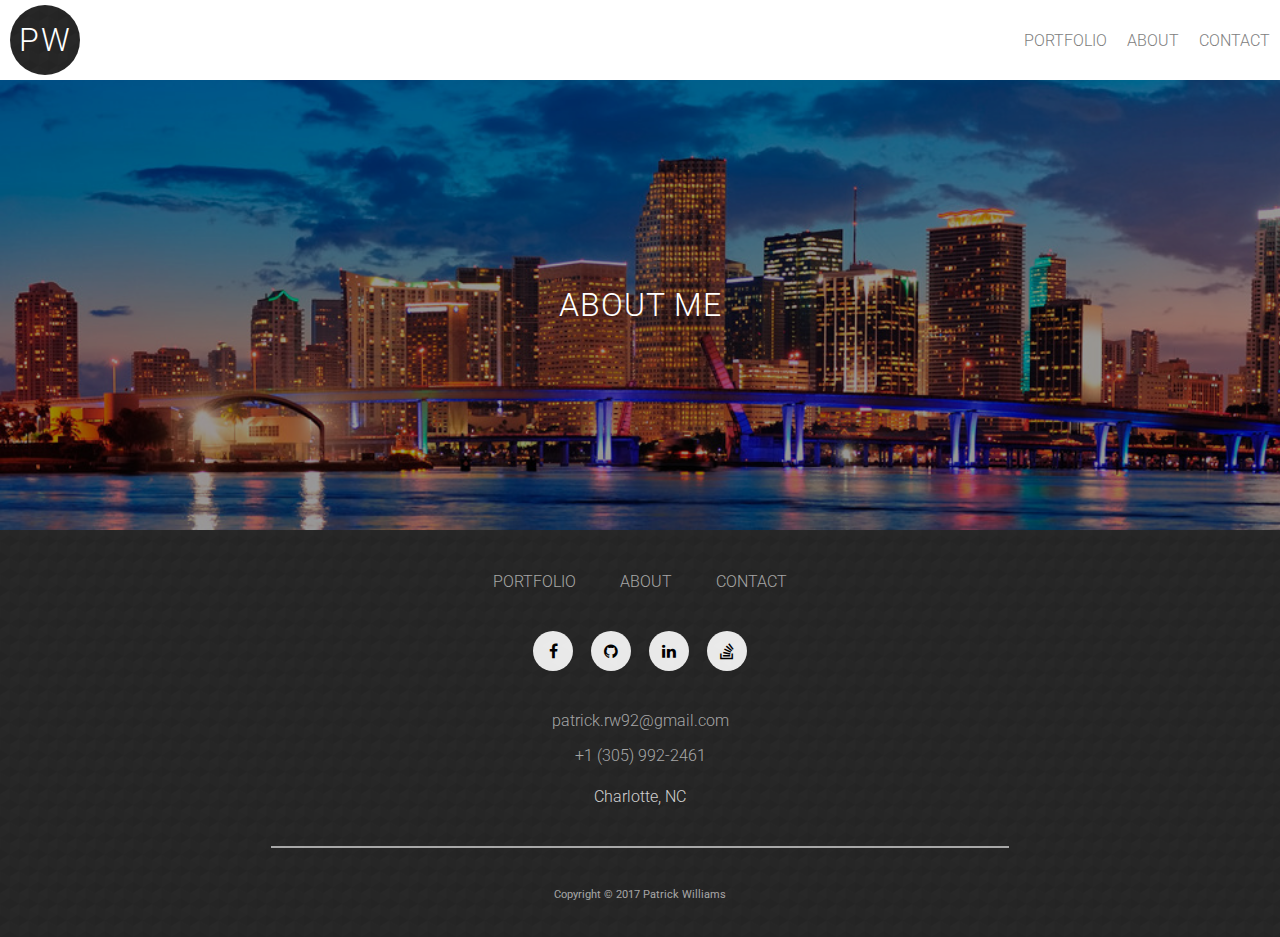
<file: about.html>
<!doctype html>
<html lang="en">
<head>
  <meta charset="UTF-8">
  <meta name="viewport"
        content="width=device-width, user-scalable=no, initial-scale=1.0, maximum-scale=1.0, minimum-scale=1.0">
  <meta http-equiv="X-UA-Compatible" content="ie=edge">
  <title>Pat-About</title>
  <link href="assets/css/hamburgers.css" rel="stylesheet">
  <link href="https://fonts.googleapis.com/css?family=Roboto:300,400,500" rel="stylesheet">
  <link rel="stylesheet" href="https://maxcdn.bootstrapcdn.com/font-awesome/4.7.0/css/font-awesome.min.css">
  <link rel="stylesheet" href="assets/css/styles.css">
  <link rel="stylesheet" href="assets/css/about.css">
</head>
<body>
<div class="grid">
  <header>
    <div class="brand-container">
      <h1 class="brand">PW</h1>
    </div>
    <button id="hamburger" class="hamburger hamburger--slider" type="button">
      <span class="hamburger-box">
        <span class="hamburger-inner"></span>
      </span>
    </button>
    <div class="nav-menu">
      <a href="index.html" class="nav-item">Portfolio</a>
      <a href="about.html" class="nav-item">About</a>
      <a href="contact.html" class="nav-item">Contact</a>
    </div>
    <div class="toggle-menu remove">
      <a href="index.html" class="nav-item">Portfolio</a>
      <a href="about.html" class="nav-item">About</a>
      <a href="contact.html" class="nav-item">Contact</a>
    </div>
  </header>
  <section class="welcome">
    <div class="overlap"></div>
    <h1 id="title">about me</h1>
  </section>
  <section class="main">

  </section>
  <footer>
    <p id="copy-tag">Copyright &copy; 2017 Patrick Williams</p>
    <div style="margin-bottom: 0" class="footer-menu">
      <a href="" class="footer-item">Portfolio</a>
      <a href="" class="footer-item">About</a>
      <a href="" class="footer-item">Contact</a>
    </div>
    <div class="footer-social">
      <a href="https://www.google.com" class="social fa fa-facebook"></a>
      <a href="https://www.google.com" class="social fa fa-github"></a>
      <a href="https://www.google.com" class="social fa fa-linkedin"></a>
      <a href="https://www.google.com" class="social fa fa-stack-overflow"></a>
    </div>
    <p class="foot-contact" style="margin: 0">
      <a href="mailto:patrick.rw92@gmail.com?Subject=Hello%20Patrick!" target="_top">patrick.rw92@gmail.com</a>
    </p>
    <p class="foot-contact"><a href="tel:+1-305-992-2461">+1 (305) 992-2461</a></p>
    <p class="foot-contact" style="margin-top: 6px; margin-bottom: 40px; color: rgba(255, 255, 255, 0.8);">Charlotte,
      NC</p>
    <hr>
  </footer>
  <script>
    document.getElementById("hamburger").addEventListener("click", function() {
      this.classList.toggle("is-active");
    });
    document.querySelector(".hamburger").addEventListener("click", function() {
      document.querySelector(".toggle-menu").classList.toggle("remove");
    });
  </script>
</div>
</body>
</html>
</file>
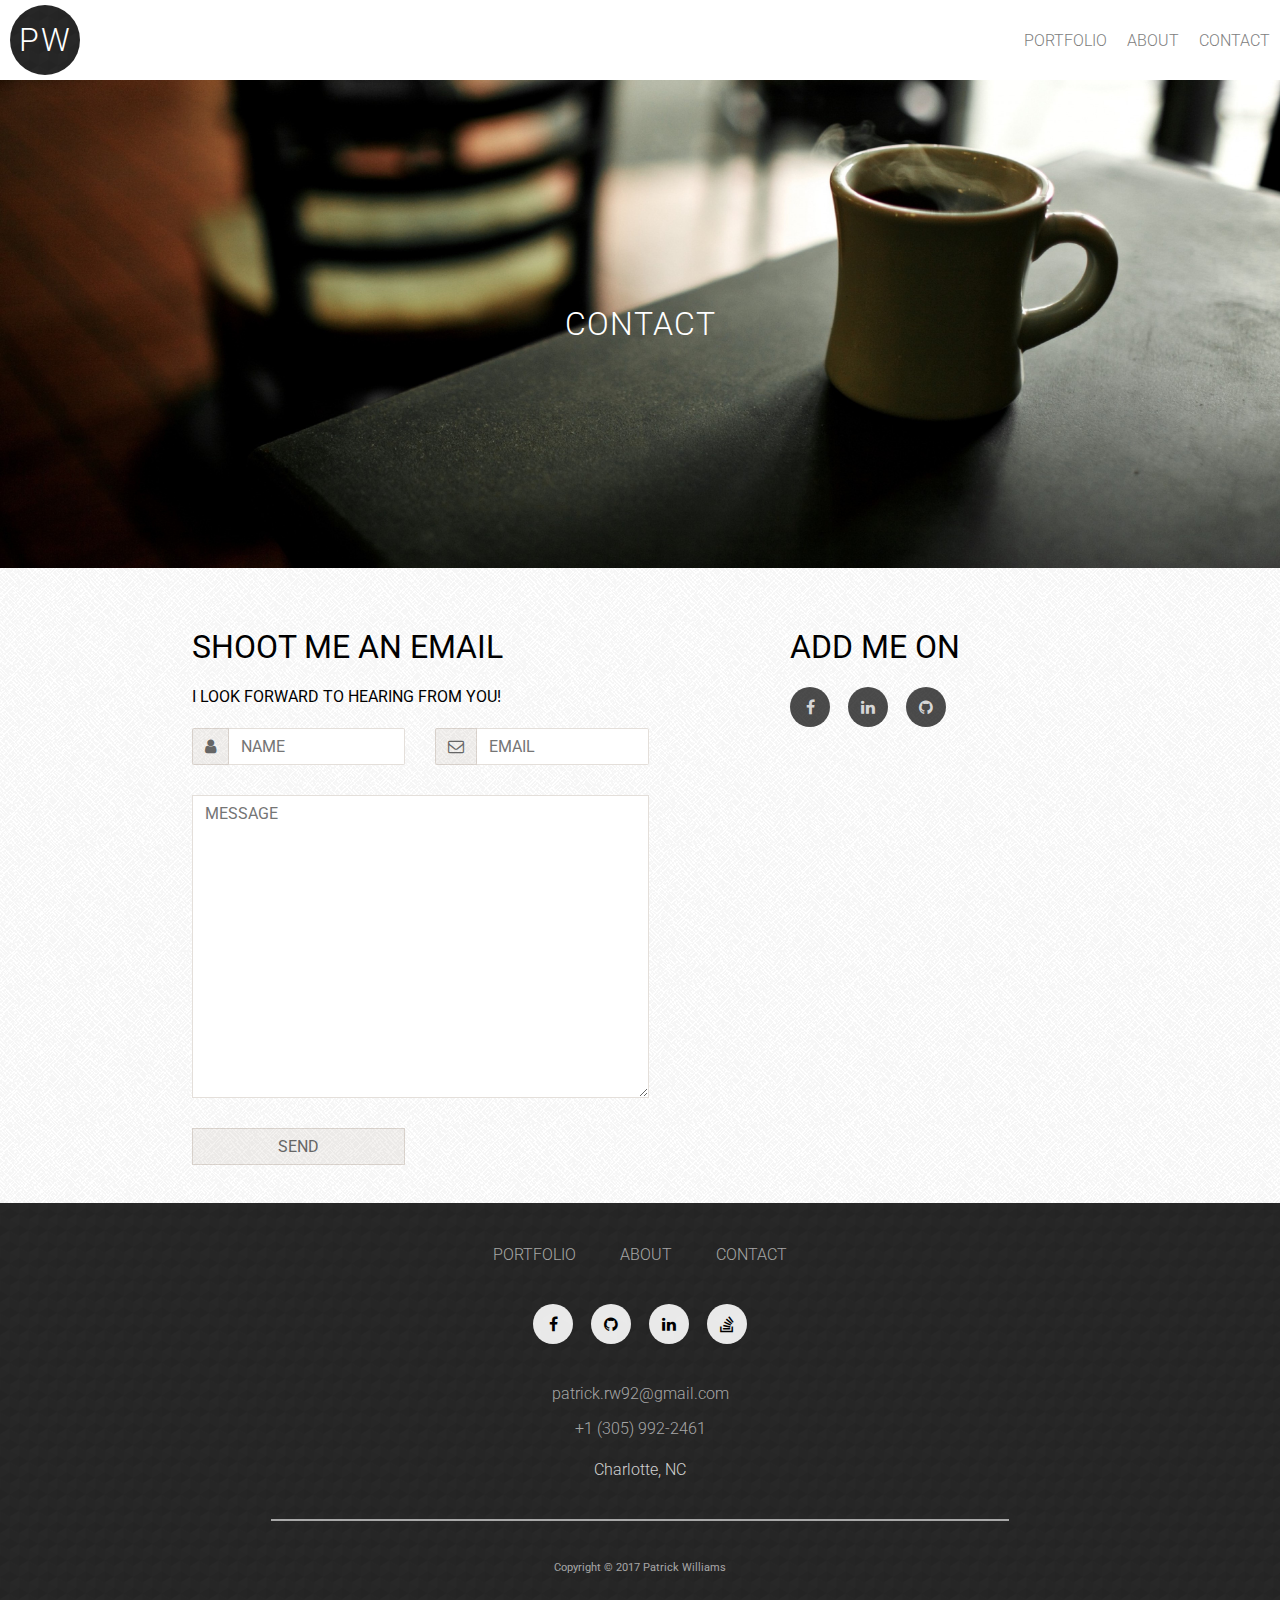
<file: contact.html>
<!doctype html>
<html lang="en">
<head>
  <meta charset="UTF-8">
  <meta name="viewport"
        content="width=device-width, user-scalable=no, initial-scale=1.0, maximum-scale=1.0, minimum-scale=1.0">
  <meta http-equiv="X-UA-Compatible" content="ie=edge">
  <title>Pat-Contact</title>
  <link href="assets/css/hamburgers.css" rel="stylesheet">
  <link href="https://fonts.googleapis.com/css?family=Roboto:300,400,500" rel="stylesheet">
  <link rel="stylesheet" href="https://maxcdn.bootstrapcdn.com/font-awesome/4.7.0/css/font-awesome.min.css">
  <link rel="stylesheet" href="assets/css/styles.css">
  <link rel="stylesheet" href="assets/css/contact.css">
</head>
<body>
<div class="grid">
  <header>
    <div class="brand-container">
      <h1 class="brand">PW</h1>
    </div>
    <button id="hamburger" class="hamburger hamburger--slider" type="button">
      <span class="hamburger-box">
        <span class="hamburger-inner"></span>
      </span>
    </button>
    <div class="nav-menu">
      <a href="index.html" class="nav-item">Portfolio</a>
      <a href="about.html" class="nav-item">About</a>
      <a href="contact.html" class="nav-item">Contact</a>
    </div>
    <div class="toggle-menu remove">
      <a href="index.html" class="nav-item">Portfolio</a>
      <a href="about.html" class="nav-item">About</a>
      <a href="contact.html" class="nav-item">Contact</a>
    </div>
  </header>
  <section class="welcome">
    <h1 id="title">contact</h1>
  </section>
  <section class="main">
    <div class="form">
      <h1>Shoot me an email</h1>
      <h4>I look forward to hearing from you!</h4>
      <form>
        <div class="InputAddOn">
          <span class="InputAddOn-item"><i class="fa fa-user"></i></span>
          <input class="InputAddOn-field" placeholder="NAME">
        </div>
        <div class="InputAddOn">
          <span class="InputAddOn-item"><i class="fa fa-envelope-o"></i></span>
          <input class="InputAddOn-field" placeholder="EMAIL">
        </div>
        <textarea id="message" name="messsage" cols="30" rows="15" placeholder="MESSAGE"></textarea>
        <button type="submit" >SEND</button>
      </form>
    </div>
    <div class="aside">
      <div class="social">
        <h1>Add me on</h1>
        <a href="" class="fa fa-facebook"></a>
        <a href="" class="fa fa-linkedin"></a>
        <a href="" class="fa fa-github"></a>
      </div>
    </div>
  </section>
  <footer>
    <p id="copy-tag">Copyright &copy; 2017 Patrick Williams</p>
    <div style="margin-bottom: 0" class="footer-menu">
      <a href="" class="footer-item">Portfolio</a>
      <a href="" class="footer-item">About</a>
      <a href="" class="footer-item">Contact</a>
    </div>
    <div class="footer-social">
      <a href="https://www.google.com" class="social fa fa-facebook"></a>
      <a href="https://www.google.com" class="social fa fa-github"></a>
      <a href="https://www.google.com" class="social fa fa-linkedin"></a>
      <a href="https://www.google.com" class="social fa fa-stack-overflow"></a>
    </div>
    <p class="foot-contact" style="margin: 0">
      <a href="mailto:patrick.rw92@gmail.com?Subject=Hello%20Patrick!" target="_top">patrick.rw92@gmail.com</a>
    </p>
    <p class="foot-contact"><a href="tel:+1-305-992-2461">+1 (305) 992-2461</a></p>
    <p class="foot-contact" style="margin-top: 6px; margin-bottom: 40px; color: rgba(255, 255, 255, 0.8);">Charlotte,
      NC</p>
    <hr>
  </footer>
  <script>
    document.getElementById("hamburger").addEventListener("click", function() {
      this.classList.toggle("is-active");
    });
    document.querySelector(".hamburger").addEventListener("click", function() {
      document.querySelector(".toggle-menu").classList.toggle("remove");
    });
  </script>
</div>
</body>
</html>
</file>
<file: assets/css/styles.css>
html {
  height: 100%;
}

body{
  font-family: "Roboto", sans-serif;
  min-height: 100%;
  margin: 0;
}

*{
  box-sizing: border-box;
}


.grid{
  display: grid;
  grid-template-columns: 1fr;
  grid-template-rows: minmax(80px, auto) auto auto auto;
  grid-auto-rows: auto;
}

/*---------------------------------HEADER---------------------------------------------*/

header{
  display: grid;
  grid-template-columns: auto 1fr auto;
  grid-auto-rows: minmax(80px, auto);
  align-items: center;
  padding: 0;
  background-color: white;
  -webkit-box-shadow: 0 0 0.5px 0.5px rgba(255,255,255,1) ;
  box-shadow: 0 0 0.5px 0.5px rgba(255,255,255,1) ;
}

.brand-container{
  height: 70px;
  width: 70px;
  margin: 0 10px;
  grid-column: 1;
  grid-row: 1 / span 1;
  border-radius: 50%;
  background-image: url("../images/hexabump.png");
  background-repeat: repeat;
}

header .brand{
  text-align: center;
  line-height: 70px;
  font-weight: 300;
  margin: 0;
  color: white;
  letter-spacing: 2px;
  border-radius: 50%;
}

.nav-item{
  color: gray;
  font-weight: 300;
  text-transform: uppercase;
  padding: 10px;
  text-decoration: none;
}

header .nav-item:hover{
  color: black;
}

.hamburger{
  display: none;
}

.is-active .hamburger-inner,
.is-active .hamburger-inner::before,
.is-active .hamburger-inner::after{
  background-color: black;
}

.hamburger:hover .hamburger-inner,
.hamburger:hover .hamburger-inner::before,
.hamburger:hover .hamburger-inner::after {
  background-color: black;
}

.hamburger:focus{
  outline-color: transparent;
}

.hamburger-inner, .hamburger-inner::before, .hamburger-inner::after{
  height: 1px;
}

.nav-menu{
  grid-column: 3;
  grid-row: 1 / span 1;
  display: grid;
  grid-template-columns: repeat(3, auto);
}

.toggle-menu {
  grid-column: 1/-1;
  z-index: 0;
  display: flex;
  justify-content: space-around;
  flex-direction: column;
  border-bottom: 0.5px solid gray;
}

.remove{
 display: none;
}

.toggle-menu a{
  display: inline-block;
  width: 100%;
  text-align: center;
  border-top: 0.5px solid gray;
  padding-top: 20px;
  padding-bottom: 20px;

}
/*------------------------------------FOOTER-----------------------------------------*/

footer{
  background-image: url("../images/hexabump.png");
  background-repeat: repeat;
  display: grid;
  grid-template-columns: 1fr;
  grid-auto-rows: auto;
  padding: 2% 2%;
  text-align: center;
}

.footer-item{
  text-decoration: none;
  color: rgba(255, 255, 255, 0.6);
  font-weight: 300;
  text-transform: uppercase;
  margin: 0 20px;
}

.footer-item:hover, .foot-contact a:hover{
  color: rgba(255, 255, 255, 0.7);
}

footer a{
  text-decoration: none;
  align-content: center;
}

.footer-social{
  margin: 40px 0;
}

.footer-social a{
  /*color: #009DDC;*/
  color: black;
  height: 40px;
  width: 40px;
  margin: 0 7px;
  line-height: 40px;
  border-radius: 50%;
  background-color: rgba(255, 255, 255, 0.9);
}

.footer-social a:hover{
  background-color: rgba(255, 255, 255, 0.8);
}

.foot-contact, .foot-contact a{
  color: rgba(255, 255, 255, 0.6);
  text-decoration: none;
  font-weight: 300;
}

footer div{
  margin: 1em 0;
}

#copy-tag{
  grid-row: 7;
  color: rgba(255, 255, 255, 0.6);
  margin-top: 40px;
  font-size: 0.7em;
}

footer hr{
  margin: 0 auto;
  width: 60%;
  text-align: center;
  border: 0.1px solid rgba(255, 255, 255, 0.6);
}

/*------------------------------------------WELCOME----------------------------------*/


.welcome{
  display: grid;
  grid-template-columns: 1fr;
  grid-template-rows: auto;
  align-items: center;
  grid-column: 1;
  padding: 25vh 0;
  background-repeat: no-repeat;
  background-size: cover;
}

#title{
  margin: 0;
  z-index: 3;
  text-align: center;
  text-transform: uppercase;
  color: white;
  font-weight: 300;
  font-size: 2.0em;
  letter-spacing: 1px;
}

.main {
  background-image: url("../images/greyzz.png");
  background-repeat: repeat;
}
</file>
<file: assets/css/about.css>
.welcome {
  background-image: url("../images/about.jpg");
  padding:0;
}

.overlap {
  padding: 25vh 0;
  z-index: 0;
  grid-row: 1 / span 1;
  min-height: 100%;
  background-color: rgba(0, 0, 0, 0.4);
  grid-column: 1;
}

#title{
  grid-column: 1;
  z-index: 1;
  grid-row: 1;
}

@media screen and (min-width: 1050px) {

}

@media screen and (min-width: 780px) {

}

@media screen and (max-width: 780px) {
  .nav-menu, .nav-menu a{
    display: none;
  }
  .hamburger{
    display: block;
    grid-column: 3;
  }
  .main {
    /*padding: 10% 5%;*/
  }
}

@media screen and (max-width: 600px) {
  .welcome .overlap{
    padding: 20vh 0;
  }
}
</file>
<file: assets/css/contact.css>
.welcome {
  background-image: url("../images/contact.jpg");
}

.main {
  display: grid;
  grid-template-columns: 3fr 2fr;
  grid-auto-rows: auto;
  padding: 3% 15%;
  grid-gap: 15%;
  text-transform: uppercase;
}

.form h1, .form h4, .social h1{
  font-weight: 400;
  text-transform: uppercase;
}

form{
  display: grid;
  grid-row: 2;
  grid-template-columns: 1fr 1fr;
  grid-auto-rows: auto;
  grid-gap: 30px;
}

/*-------------------input add ons----------------------*/
.InputAddOn {
  display: flex;
}

.InputAddOn-field {
  flex: 1;
}
.InputAddOn-field:not(:first-child) {
  border-left: 0;
}
.InputAddOn-field:not(:last-child) {
  border-right: 0;
}

.InputAddOn-item, button {
  background-color: rgba(147, 128, 108, 0.1);
  color: #666666;
}

.InputAddOn-field,
.InputAddOn-item, textarea, button {
  border: 1px solid rgba(147, 128, 108, 0.25);
  padding: 0.5em 0.75em;
  font-family: "Roboto", sans-serif;
  font-size: medium;
}
.InputAddOn-field:first-child,
.InputAddOn-item:first-child {
  border-radius: 2px 0 0 2px;
}
.InputAddOn-field:last-child,
.InputAddOn-item:last-child {
  border-radius: 0 2px 2px 0;
}
/*------------------input add ons -----------------------*/

.social a{
  text-align: center;
  text-decoration: none;
  color:  rgba(255, 255, 255, 0.8);
  height: 40px;
  width: 40px;
  margin: 0 7px;
  line-height: 40px;
  border-radius: 50%;
  background-color: rgba(0, 0, 0, 0.7);
}

.social h1{
  margin-left: 7px;
  margin-right: 7px;
}

.social a:hover{
  background-color: rgba(0, 0, 0, 0.8);
}

input, textarea{
  width: 100%;
  color: rgba(0, 0, 0, 0.7);
}

textarea{
  grid-column: 1 / -1;
  grid-row: 2;
}

.aside{
  display: flex;
  justify-content: flex-start;
  flex-direction: column;
  /*padding: 0 10%;*/
}

@media screen and (max-width: 1050px) {
  .main {
    padding: 10% 7%;
  }
}

@media screen and (max-width: 780px) {
  .main {
    grid-template-columns: 1fr;
  }

  form{
    grid-template-columns: 1fr;
  }
  textarea{
    grid-row: 3;
  }
  .nav-menu, .nav-menu a{
    display: none;
  }
  .hamburger{
    display: block;
    grid-column: 3;
  }
  .aside {
    display: none;
  }
}

@media screen and (max-width: 600px) {
  .welcome{
    padding: 20vh 0;
  }
}
</file>
<file: assets/css/hamburgers.css>
/*!
 * Hamburgers
 * @description Tasty CSS-animated hamburgers
 * @author Jonathan Suh @jonsuh
 * @site https://jonsuh.com/hamburgers
 * @link https://github.com/jonsuh/hamburgers
 */
.hamburger {
  padding: 15px 15px;
  display: inline-block;
  cursor: pointer;
  transition-property: opacity, filter;
  transition-duration: 0.15s;
  transition-timing-function: linear;
  font: inherit;
  color: inherit;
  text-transform: none;
  background-color: transparent;
  border: 0;
  margin: 0;
  overflow: visible; }
  .hamburger:hover {
    opacity: 0.7; }

.hamburger-box {
  width: 40px;
  height: 24px;
  display: inline-block;
  position: relative; }

.hamburger-inner {
  display: block;
  top: 50%;
  margin-top: -2px; }
  .hamburger-inner, .hamburger-inner::before, .hamburger-inner::after {
    width: 40px;
    height: 4px;
    background-color: #000;
    border-radius: 4px;
    position: absolute;
    transition-property: transform;
    transition-duration: 0.15s;
    transition-timing-function: ease; }
  .hamburger-inner::before, .hamburger-inner::after {
    content: "";
    display: block; }
  .hamburger-inner::before {
    top: -10px; }
  .hamburger-inner::after {
    bottom: -10px; }

/*
   * 3DX
   */
.hamburger--3dx .hamburger-box {
  perspective: 80px; }

.hamburger--3dx .hamburger-inner {
  transition: transform 0.15s cubic-bezier(0.645, 0.045, 0.355, 1), background-color 0s 0.1s cubic-bezier(0.645, 0.045, 0.355, 1); }
  .hamburger--3dx .hamburger-inner::before, .hamburger--3dx .hamburger-inner::after {
    transition: transform 0s 0.1s cubic-bezier(0.645, 0.045, 0.355, 1); }

.hamburger--3dx.is-active .hamburger-inner {
  background-color: transparent;
  transform: rotateY(180deg); }
  .hamburger--3dx.is-active .hamburger-inner::before {
    transform: translate3d(0, 10px, 0) rotate(45deg); }
  .hamburger--3dx.is-active .hamburger-inner::after {
    transform: translate3d(0, -10px, 0) rotate(-45deg); }

/*
   * 3DX Reverse
   */
.hamburger--3dx-r .hamburger-box {
  perspective: 80px; }

.hamburger--3dx-r .hamburger-inner {
  transition: transform 0.15s cubic-bezier(0.645, 0.045, 0.355, 1), background-color 0s 0.1s cubic-bezier(0.645, 0.045, 0.355, 1); }
  .hamburger--3dx-r .hamburger-inner::before, .hamburger--3dx-r .hamburger-inner::after {
    transition: transform 0s 0.1s cubic-bezier(0.645, 0.045, 0.355, 1); }

.hamburger--3dx-r.is-active .hamburger-inner {
  background-color: transparent;
  transform: rotateY(-180deg); }
  .hamburger--3dx-r.is-active .hamburger-inner::before {
    transform: translate3d(0, 10px, 0) rotate(45deg); }
  .hamburger--3dx-r.is-active .hamburger-inner::after {
    transform: translate3d(0, -10px, 0) rotate(-45deg); }

/*
   * 3DY
   */
.hamburger--3dy .hamburger-box {
  perspective: 80px; }

.hamburger--3dy .hamburger-inner {
  transition: transform 0.15s cubic-bezier(0.645, 0.045, 0.355, 1), background-color 0s 0.1s cubic-bezier(0.645, 0.045, 0.355, 1); }
  .hamburger--3dy .hamburger-inner::before, .hamburger--3dy .hamburger-inner::after {
    transition: transform 0s 0.1s cubic-bezier(0.645, 0.045, 0.355, 1); }

.hamburger--3dy.is-active .hamburger-inner {
  background-color: transparent;
  transform: rotateX(-180deg); }
  .hamburger--3dy.is-active .hamburger-inner::before {
    transform: translate3d(0, 10px, 0) rotate(45deg); }
  .hamburger--3dy.is-active .hamburger-inner::after {
    transform: translate3d(0, -10px, 0) rotate(-45deg); }

/*
   * 3DY Reverse
   */
.hamburger--3dy-r .hamburger-box {
  perspective: 80px; }

.hamburger--3dy-r .hamburger-inner {
  transition: transform 0.15s cubic-bezier(0.645, 0.045, 0.355, 1), background-color 0s 0.1s cubic-bezier(0.645, 0.045, 0.355, 1); }
  .hamburger--3dy-r .hamburger-inner::before, .hamburger--3dy-r .hamburger-inner::after {
    transition: transform 0s 0.1s cubic-bezier(0.645, 0.045, 0.355, 1); }

.hamburger--3dy-r.is-active .hamburger-inner {
  background-color: transparent;
  transform: rotateX(180deg); }
  .hamburger--3dy-r.is-active .hamburger-inner::before {
    transform: translate3d(0, 10px, 0) rotate(45deg); }
  .hamburger--3dy-r.is-active .hamburger-inner::after {
    transform: translate3d(0, -10px, 0) rotate(-45deg); }

/*
   * 3DXY
   */
.hamburger--3dxy .hamburger-box {
  perspective: 80px; }

.hamburger--3dxy .hamburger-inner {
  transition: transform 0.15s cubic-bezier(0.645, 0.045, 0.355, 1), background-color 0s 0.1s cubic-bezier(0.645, 0.045, 0.355, 1); }
  .hamburger--3dxy .hamburger-inner::before, .hamburger--3dxy .hamburger-inner::after {
    transition: transform 0s 0.1s cubic-bezier(0.645, 0.045, 0.355, 1); }

.hamburger--3dxy.is-active .hamburger-inner {
  background-color: transparent;
  transform: rotateX(180deg) rotateY(180deg); }
  .hamburger--3dxy.is-active .hamburger-inner::before {
    transform: translate3d(0, 10px, 0) rotate(45deg); }
  .hamburger--3dxy.is-active .hamburger-inner::after {
    transform: translate3d(0, -10px, 0) rotate(-45deg); }

/*
   * 3DXY Reverse
   */
.hamburger--3dxy-r .hamburger-box {
  perspective: 80px; }

.hamburger--3dxy-r .hamburger-inner {
  transition: transform 0.15s cubic-bezier(0.645, 0.045, 0.355, 1), background-color 0s 0.1s cubic-bezier(0.645, 0.045, 0.355, 1); }
  .hamburger--3dxy-r .hamburger-inner::before, .hamburger--3dxy-r .hamburger-inner::after {
    transition: transform 0s 0.1s cubic-bezier(0.645, 0.045, 0.355, 1); }

.hamburger--3dxy-r.is-active .hamburger-inner {
  background-color: transparent;
  transform: rotateX(180deg) rotateY(180deg) rotateZ(-180deg); }
  .hamburger--3dxy-r.is-active .hamburger-inner::before {
    transform: translate3d(0, 10px, 0) rotate(45deg); }
  .hamburger--3dxy-r.is-active .hamburger-inner::after {
    transform: translate3d(0, -10px, 0) rotate(-45deg); }

/*
   * Arrow
   */
.hamburger--arrow.is-active .hamburger-inner::before {
  transform: translate3d(-8px, 0, 0) rotate(-45deg) scale(0.7, 1); }

.hamburger--arrow.is-active .hamburger-inner::after {
  transform: translate3d(-8px, 0, 0) rotate(45deg) scale(0.7, 1); }

/*
   * Arrow Right
   */
.hamburger--arrow-r.is-active .hamburger-inner::before {
  transform: translate3d(8px, 0, 0) rotate(45deg) scale(0.7, 1); }

.hamburger--arrow-r.is-active .hamburger-inner::after {
  transform: translate3d(8px, 0, 0) rotate(-45deg) scale(0.7, 1); }

/*
   * Arrow Alt
   */
.hamburger--arrowalt .hamburger-inner::before {
  transition: top 0.1s 0.1s ease, transform 0.1s cubic-bezier(0.165, 0.84, 0.44, 1); }

.hamburger--arrowalt .hamburger-inner::after {
  transition: bottom 0.1s 0.1s ease, transform 0.1s cubic-bezier(0.165, 0.84, 0.44, 1); }

.hamburger--arrowalt.is-active .hamburger-inner::before {
  top: 0;
  transform: translate3d(-8px, -10px, 0) rotate(-45deg) scale(0.7, 1);
  transition: top 0.1s ease, transform 0.1s 0.1s cubic-bezier(0.895, 0.03, 0.685, 0.22); }

.hamburger--arrowalt.is-active .hamburger-inner::after {
  bottom: 0;
  transform: translate3d(-8px, 10px, 0) rotate(45deg) scale(0.7, 1);
  transition: bottom 0.1s ease, transform 0.1s 0.1s cubic-bezier(0.895, 0.03, 0.685, 0.22); }

/*
   * Arrow Alt Right
   */
.hamburger--arrowalt-r .hamburger-inner::before {
  transition: top 0.1s 0.1s ease, transform 0.1s cubic-bezier(0.165, 0.84, 0.44, 1); }

.hamburger--arrowalt-r .hamburger-inner::after {
  transition: bottom 0.1s 0.1s ease, transform 0.1s cubic-bezier(0.165, 0.84, 0.44, 1); }

.hamburger--arrowalt-r.is-active .hamburger-inner::before {
  top: 0;
  transform: translate3d(8px, -10px, 0) rotate(45deg) scale(0.7, 1);
  transition: top 0.1s ease, transform 0.1s 0.1s cubic-bezier(0.895, 0.03, 0.685, 0.22); }

.hamburger--arrowalt-r.is-active .hamburger-inner::after {
  bottom: 0;
  transform: translate3d(8px, 10px, 0) rotate(-45deg) scale(0.7, 1);
  transition: bottom 0.1s ease, transform 0.1s 0.1s cubic-bezier(0.895, 0.03, 0.685, 0.22); }

/*
 * Arrow Turn
 */
.hamburger--arrowturn.is-active .hamburger-inner {
  transform: rotate(-180deg); }
  .hamburger--arrowturn.is-active .hamburger-inner::before {
    transform: translate3d(8px, 0, 0) rotate(45deg) scale(0.7, 1); }
  .hamburger--arrowturn.is-active .hamburger-inner::after {
    transform: translate3d(8px, 0, 0) rotate(-45deg) scale(0.7, 1); }

/*
 * Arrow Turn Right
 */
.hamburger--arrowturn-r.is-active .hamburger-inner {
  transform: rotate(-180deg); }
  .hamburger--arrowturn-r.is-active .hamburger-inner::before {
    transform: translate3d(-8px, 0, 0) rotate(-45deg) scale(0.7, 1); }
  .hamburger--arrowturn-r.is-active .hamburger-inner::after {
    transform: translate3d(-8px, 0, 0) rotate(45deg) scale(0.7, 1); }

/*
   * Boring
   */
.hamburger--boring .hamburger-inner, .hamburger--boring .hamburger-inner::before, .hamburger--boring .hamburger-inner::after {
  transition-property: none; }

.hamburger--boring.is-active .hamburger-inner {
  transform: rotate(45deg); }
  .hamburger--boring.is-active .hamburger-inner::before {
    top: 0;
    opacity: 0; }
  .hamburger--boring.is-active .hamburger-inner::after {
    bottom: 0;
    transform: rotate(-90deg); }

/*
   * Collapse
   */
.hamburger--collapse .hamburger-inner {
  top: auto;
  bottom: 0;
  transition-duration: 0.13s;
  transition-delay: 0.13s;
  transition-timing-function: cubic-bezier(0.55, 0.055, 0.675, 0.19); }
  .hamburger--collapse .hamburger-inner::after {
    top: -20px;
    transition: top 0.2s 0.2s cubic-bezier(0.33333, 0.66667, 0.66667, 1), opacity 0.1s linear; }
  .hamburger--collapse .hamburger-inner::before {
    transition: top 0.12s 0.2s cubic-bezier(0.33333, 0.66667, 0.66667, 1), transform 0.13s cubic-bezier(0.55, 0.055, 0.675, 0.19); }

.hamburger--collapse.is-active .hamburger-inner {
  transform: translate3d(0, -10px, 0) rotate(-45deg);
  transition-delay: 0.22s;
  transition-timing-function: cubic-bezier(0.215, 0.61, 0.355, 1); }
  .hamburger--collapse.is-active .hamburger-inner::after {
    top: 0;
    opacity: 0;
    transition: top 0.2s cubic-bezier(0.33333, 0, 0.66667, 0.33333), opacity 0.1s 0.22s linear; }
  .hamburger--collapse.is-active .hamburger-inner::before {
    top: 0;
    transform: rotate(-90deg);
    transition: top 0.1s 0.16s cubic-bezier(0.33333, 0, 0.66667, 0.33333), transform 0.13s 0.25s cubic-bezier(0.215, 0.61, 0.355, 1); }

/*
   * Collapse Reverse
   */
.hamburger--collapse-r .hamburger-inner {
  top: auto;
  bottom: 0;
  transition-duration: 0.13s;
  transition-delay: 0.13s;
  transition-timing-function: cubic-bezier(0.55, 0.055, 0.675, 0.19); }
  .hamburger--collapse-r .hamburger-inner::after {
    top: -20px;
    transition: top 0.2s 0.2s cubic-bezier(0.33333, 0.66667, 0.66667, 1), opacity 0.1s linear; }
  .hamburger--collapse-r .hamburger-inner::before {
    transition: top 0.12s 0.2s cubic-bezier(0.33333, 0.66667, 0.66667, 1), transform 0.13s cubic-bezier(0.55, 0.055, 0.675, 0.19); }

.hamburger--collapse-r.is-active .hamburger-inner {
  transform: translate3d(0, -10px, 0) rotate(45deg);
  transition-delay: 0.22s;
  transition-timing-function: cubic-bezier(0.215, 0.61, 0.355, 1); }
  .hamburger--collapse-r.is-active .hamburger-inner::after {
    top: 0;
    opacity: 0;
    transition: top 0.2s cubic-bezier(0.33333, 0, 0.66667, 0.33333), opacity 0.1s 0.22s linear; }
  .hamburger--collapse-r.is-active .hamburger-inner::before {
    top: 0;
    transform: rotate(90deg);
    transition: top 0.1s 0.16s cubic-bezier(0.33333, 0, 0.66667, 0.33333), transform 0.13s 0.25s cubic-bezier(0.215, 0.61, 0.355, 1); }

/*
   * Elastic
   */
.hamburger--elastic .hamburger-inner {
  top: 2px;
  transition-duration: 0.275s;
  transition-timing-function: cubic-bezier(0.68, -0.55, 0.265, 1.55); }
  .hamburger--elastic .hamburger-inner::before {
    top: 10px;
    transition: opacity 0.125s 0.275s ease; }
  .hamburger--elastic .hamburger-inner::after {
    top: 20px;
    transition: transform 0.275s cubic-bezier(0.68, -0.55, 0.265, 1.55); }

.hamburger--elastic.is-active .hamburger-inner {
  transform: translate3d(0, 10px, 0) rotate(135deg);
  transition-delay: 0.075s; }
  .hamburger--elastic.is-active .hamburger-inner::before {
    transition-delay: 0s;
    opacity: 0; }
  .hamburger--elastic.is-active .hamburger-inner::after {
    transform: translate3d(0, -20px, 0) rotate(-270deg);
    transition-delay: 0.075s; }

/*
   * Elastic Reverse
   */
.hamburger--elastic-r .hamburger-inner {
  top: 2px;
  transition-duration: 0.275s;
  transition-timing-function: cubic-bezier(0.68, -0.55, 0.265, 1.55); }
  .hamburger--elastic-r .hamburger-inner::before {
    top: 10px;
    transition: opacity 0.125s 0.275s ease; }
  .hamburger--elastic-r .hamburger-inner::after {
    top: 20px;
    transition: transform 0.275s cubic-bezier(0.68, -0.55, 0.265, 1.55); }

.hamburger--elastic-r.is-active .hamburger-inner {
  transform: translate3d(0, 10px, 0) rotate(-135deg);
  transition-delay: 0.075s; }
  .hamburger--elastic-r.is-active .hamburger-inner::before {
    transition-delay: 0s;
    opacity: 0; }
  .hamburger--elastic-r.is-active .hamburger-inner::after {
    transform: translate3d(0, -20px, 0) rotate(270deg);
    transition-delay: 0.075s; }

/*
   * Emphatic
   */
.hamburger--emphatic {
  overflow: hidden; }
  .hamburger--emphatic .hamburger-inner {
    transition: background-color 0.125s 0.175s ease-in; }
    .hamburger--emphatic .hamburger-inner::before {
      left: 0;
      transition: transform 0.125s cubic-bezier(0.6, 0.04, 0.98, 0.335), top 0.05s 0.125s linear, left 0.125s 0.175s ease-in; }
    .hamburger--emphatic .hamburger-inner::after {
      top: 10px;
      right: 0;
      transition: transform 0.125s cubic-bezier(0.6, 0.04, 0.98, 0.335), top 0.05s 0.125s linear, right 0.125s 0.175s ease-in; }
  .hamburger--emphatic.is-active .hamburger-inner {
    transition-delay: 0s;
    transition-timing-function: ease-out;
    background-color: transparent; }
    .hamburger--emphatic.is-active .hamburger-inner::before {
      left: -80px;
      top: -80px;
      transform: translate3d(80px, 80px, 0) rotate(45deg);
      transition: left 0.125s ease-out, top 0.05s 0.125s linear, transform 0.125s 0.175s cubic-bezier(0.075, 0.82, 0.165, 1); }
    .hamburger--emphatic.is-active .hamburger-inner::after {
      right: -80px;
      top: -80px;
      transform: translate3d(-80px, 80px, 0) rotate(-45deg);
      transition: right 0.125s ease-out, top 0.05s 0.125s linear, transform 0.125s 0.175s cubic-bezier(0.075, 0.82, 0.165, 1); }

/*
   * Emphatic Reverse
   */
.hamburger--emphatic-r {
  overflow: hidden; }
  .hamburger--emphatic-r .hamburger-inner {
    transition: background-color 0.125s 0.175s ease-in; }
    .hamburger--emphatic-r .hamburger-inner::before {
      left: 0;
      transition: transform 0.125s cubic-bezier(0.6, 0.04, 0.98, 0.335), top 0.05s 0.125s linear, left 0.125s 0.175s ease-in; }
    .hamburger--emphatic-r .hamburger-inner::after {
      top: 10px;
      right: 0;
      transition: transform 0.125s cubic-bezier(0.6, 0.04, 0.98, 0.335), top 0.05s 0.125s linear, right 0.125s 0.175s ease-in; }
  .hamburger--emphatic-r.is-active .hamburger-inner {
    transition-delay: 0s;
    transition-timing-function: ease-out;
    background-color: transparent; }
    .hamburger--emphatic-r.is-active .hamburger-inner::before {
      left: -80px;
      top: 80px;
      transform: translate3d(80px, -80px, 0) rotate(-45deg);
      transition: left 0.125s ease-out, top 0.05s 0.125s linear, transform 0.125s 0.175s cubic-bezier(0.075, 0.82, 0.165, 1); }
    .hamburger--emphatic-r.is-active .hamburger-inner::after {
      right: -80px;
      top: 80px;
      transform: translate3d(-80px, -80px, 0) rotate(45deg);
      transition: right 0.125s ease-out, top 0.05s 0.125s linear, transform 0.125s 0.175s cubic-bezier(0.075, 0.82, 0.165, 1); }

/*
   * Minus
   */
.hamburger--minus .hamburger-inner::before, .hamburger--minus .hamburger-inner::after {
  transition: bottom 0.08s 0s ease-out, top 0.08s 0s ease-out, opacity 0s linear; }

.hamburger--minus.is-active .hamburger-inner::before, .hamburger--minus.is-active .hamburger-inner::after {
  opacity: 0;
  transition: bottom 0.08s ease-out, top 0.08s ease-out, opacity 0s 0.08s linear; }

.hamburger--minus.is-active .hamburger-inner::before {
  top: 0; }

.hamburger--minus.is-active .hamburger-inner::after {
  bottom: 0; }

/*
   * Slider
   */
.hamburger--slider .hamburger-inner {
  top: 2px; }
  .hamburger--slider .hamburger-inner::before {
    top: 10px;
    transition-property: transform, opacity;
    transition-timing-function: ease;
    transition-duration: 0.15s; }
  .hamburger--slider .hamburger-inner::after {
    top: 20px; }

.hamburger--slider.is-active .hamburger-inner {
  transform: translate3d(0, 10px, 0) rotate(45deg); }
  .hamburger--slider.is-active .hamburger-inner::before {
    transform: rotate(-45deg) translate3d(-5.71429px, -6px, 0);
    opacity: 0; }
  .hamburger--slider.is-active .hamburger-inner::after {
    transform: translate3d(0, -20px, 0) rotate(-90deg); }

/*
   * Slider Reverse
   */
.hamburger--slider-r .hamburger-inner {
  top: 2px; }
  .hamburger--slider-r .hamburger-inner::before {
    top: 10px;
    transition-property: transform, opacity;
    transition-timing-function: ease;
    transition-duration: 0.15s; }
  .hamburger--slider-r .hamburger-inner::after {
    top: 20px; }

.hamburger--slider-r.is-active .hamburger-inner {
  transform: translate3d(0, 10px, 0) rotate(-45deg); }
  .hamburger--slider-r.is-active .hamburger-inner::before {
    transform: rotate(45deg) translate3d(5.71429px, -6px, 0);
    opacity: 0; }
  .hamburger--slider-r.is-active .hamburger-inner::after {
    transform: translate3d(0, -20px, 0) rotate(90deg); }

/*
   * Spin
   */
.hamburger--spin .hamburger-inner {
  transition-duration: 0.22s;
  transition-timing-function: cubic-bezier(0.55, 0.055, 0.675, 0.19); }
  .hamburger--spin .hamburger-inner::before {
    transition: top 0.1s 0.25s ease-in, opacity 0.1s ease-in; }
  .hamburger--spin .hamburger-inner::after {
    transition: bottom 0.1s 0.25s ease-in, transform 0.22s cubic-bezier(0.55, 0.055, 0.675, 0.19); }

.hamburger--spin.is-active .hamburger-inner {
  transform: rotate(225deg);
  transition-delay: 0.12s;
  transition-timing-function: cubic-bezier(0.215, 0.61, 0.355, 1); }
  .hamburger--spin.is-active .hamburger-inner::before {
    top: 0;
    opacity: 0;
    transition: top 0.1s ease-out, opacity 0.1s 0.12s ease-out; }
  .hamburger--spin.is-active .hamburger-inner::after {
    bottom: 0;
    transform: rotate(-90deg);
    transition: bottom 0.1s ease-out, transform 0.22s 0.12s cubic-bezier(0.215, 0.61, 0.355, 1); }

/*
   * Spin Reverse
   */
.hamburger--spin-r .hamburger-inner {
  transition-duration: 0.22s;
  transition-timing-function: cubic-bezier(0.55, 0.055, 0.675, 0.19); }
  .hamburger--spin-r .hamburger-inner::before {
    transition: top 0.1s 0.25s ease-in, opacity 0.1s ease-in; }
  .hamburger--spin-r .hamburger-inner::after {
    transition: bottom 0.1s 0.25s ease-in, transform 0.22s cubic-bezier(0.55, 0.055, 0.675, 0.19); }

.hamburger--spin-r.is-active .hamburger-inner {
  transform: rotate(-225deg);
  transition-delay: 0.12s;
  transition-timing-function: cubic-bezier(0.215, 0.61, 0.355, 1); }
  .hamburger--spin-r.is-active .hamburger-inner::before {
    top: 0;
    opacity: 0;
    transition: top 0.1s ease-out, opacity 0.1s 0.12s ease-out; }
  .hamburger--spin-r.is-active .hamburger-inner::after {
    bottom: 0;
    transform: rotate(90deg);
    transition: bottom 0.1s ease-out, transform 0.22s 0.12s cubic-bezier(0.215, 0.61, 0.355, 1); }

/*
   * Spring
   */
.hamburger--spring .hamburger-inner {
  top: 2px;
  transition: background-color 0s 0.13s linear; }
  .hamburger--spring .hamburger-inner::before {
    top: 10px;
    transition: top 0.1s 0.2s cubic-bezier(0.33333, 0.66667, 0.66667, 1), transform 0.13s cubic-bezier(0.55, 0.055, 0.675, 0.19); }
  .hamburger--spring .hamburger-inner::after {
    top: 20px;
    transition: top 0.2s 0.2s cubic-bezier(0.33333, 0.66667, 0.66667, 1), transform 0.13s cubic-bezier(0.55, 0.055, 0.675, 0.19); }

.hamburger--spring.is-active .hamburger-inner {
  transition-delay: 0.22s;
  background-color: transparent; }
  .hamburger--spring.is-active .hamburger-inner::before {
    top: 0;
    transition: top 0.1s 0.15s cubic-bezier(0.33333, 0, 0.66667, 0.33333), transform 0.13s 0.22s cubic-bezier(0.215, 0.61, 0.355, 1);
    transform: translate3d(0, 10px, 0) rotate(45deg); }
  .hamburger--spring.is-active .hamburger-inner::after {
    top: 0;
    transition: top 0.2s cubic-bezier(0.33333, 0, 0.66667, 0.33333), transform 0.13s 0.22s cubic-bezier(0.215, 0.61, 0.355, 1);
    transform: translate3d(0, 10px, 0) rotate(-45deg); }

/*
   * Spring Reverse
   */
.hamburger--spring-r .hamburger-inner {
  top: auto;
  bottom: 0;
  transition-duration: 0.13s;
  transition-delay: 0s;
  transition-timing-function: cubic-bezier(0.55, 0.055, 0.675, 0.19); }
  .hamburger--spring-r .hamburger-inner::after {
    top: -20px;
    transition: top 0.2s 0.2s cubic-bezier(0.33333, 0.66667, 0.66667, 1), opacity 0s linear; }
  .hamburger--spring-r .hamburger-inner::before {
    transition: top 0.1s 0.2s cubic-bezier(0.33333, 0.66667, 0.66667, 1), transform 0.13s cubic-bezier(0.55, 0.055, 0.675, 0.19); }

.hamburger--spring-r.is-active .hamburger-inner {
  transform: translate3d(0, -10px, 0) rotate(-45deg);
  transition-delay: 0.22s;
  transition-timing-function: cubic-bezier(0.215, 0.61, 0.355, 1); }
  .hamburger--spring-r.is-active .hamburger-inner::after {
    top: 0;
    opacity: 0;
    transition: top 0.2s cubic-bezier(0.33333, 0, 0.66667, 0.33333), opacity 0s 0.22s linear; }
  .hamburger--spring-r.is-active .hamburger-inner::before {
    top: 0;
    transform: rotate(90deg);
    transition: top 0.1s 0.15s cubic-bezier(0.33333, 0, 0.66667, 0.33333), transform 0.13s 0.22s cubic-bezier(0.215, 0.61, 0.355, 1); }

/*
   * Stand
   */
.hamburger--stand .hamburger-inner {
  transition: transform 0.075s 0.15s cubic-bezier(0.55, 0.055, 0.675, 0.19), background-color 0s 0.075s linear; }
  .hamburger--stand .hamburger-inner::before {
    transition: top 0.075s 0.075s ease-in, transform 0.075s 0s cubic-bezier(0.55, 0.055, 0.675, 0.19); }
  .hamburger--stand .hamburger-inner::after {
    transition: bottom 0.075s 0.075s ease-in, transform 0.075s 0s cubic-bezier(0.55, 0.055, 0.675, 0.19); }

.hamburger--stand.is-active .hamburger-inner {
  transform: rotate(90deg);
  background-color: transparent;
  transition: transform 0.075s 0s cubic-bezier(0.215, 0.61, 0.355, 1), background-color 0s 0.15s linear; }
  .hamburger--stand.is-active .hamburger-inner::before {
    top: 0;
    transform: rotate(-45deg);
    transition: top 0.075s 0.1s ease-out, transform 0.075s 0.15s cubic-bezier(0.215, 0.61, 0.355, 1); }
  .hamburger--stand.is-active .hamburger-inner::after {
    bottom: 0;
    transform: rotate(45deg);
    transition: bottom 0.075s 0.1s ease-out, transform 0.075s 0.15s cubic-bezier(0.215, 0.61, 0.355, 1); }

/*
   * Stand Reverse
   */
.hamburger--stand-r .hamburger-inner {
  transition: transform 0.075s 0.15s cubic-bezier(0.55, 0.055, 0.675, 0.19), background-color 0s 0.075s linear; }
  .hamburger--stand-r .hamburger-inner::before {
    transition: top 0.075s 0.075s ease-in, transform 0.075s 0s cubic-bezier(0.55, 0.055, 0.675, 0.19); }
  .hamburger--stand-r .hamburger-inner::after {
    transition: bottom 0.075s 0.075s ease-in, transform 0.075s 0s cubic-bezier(0.55, 0.055, 0.675, 0.19); }

.hamburger--stand-r.is-active .hamburger-inner {
  transform: rotate(-90deg);
  background-color: transparent;
  transition: transform 0.075s 0s cubic-bezier(0.215, 0.61, 0.355, 1), background-color 0s 0.15s linear; }
  .hamburger--stand-r.is-active .hamburger-inner::before {
    top: 0;
    transform: rotate(-45deg);
    transition: top 0.075s 0.1s ease-out, transform 0.075s 0.15s cubic-bezier(0.215, 0.61, 0.355, 1); }
  .hamburger--stand-r.is-active .hamburger-inner::after {
    bottom: 0;
    transform: rotate(45deg);
    transition: bottom 0.075s 0.1s ease-out, transform 0.075s 0.15s cubic-bezier(0.215, 0.61, 0.355, 1); }

/*
   * Squeeze
   */
.hamburger--squeeze .hamburger-inner {
  transition-duration: 0.075s;
  transition-timing-function: cubic-bezier(0.55, 0.055, 0.675, 0.19); }
  .hamburger--squeeze .hamburger-inner::before {
    transition: top 0.075s 0.12s ease, opacity 0.075s ease; }
  .hamburger--squeeze .hamburger-inner::after {
    transition: bottom 0.075s 0.12s ease, transform 0.075s cubic-bezier(0.55, 0.055, 0.675, 0.19); }

.hamburger--squeeze.is-active .hamburger-inner {
  transform: rotate(45deg);
  transition-delay: 0.12s;
  transition-timing-function: cubic-bezier(0.215, 0.61, 0.355, 1); }
  .hamburger--squeeze.is-active .hamburger-inner::before {
    top: 0;
    opacity: 0;
    transition: top 0.075s ease, opacity 0.075s 0.12s ease; }
  .hamburger--squeeze.is-active .hamburger-inner::after {
    bottom: 0;
    transform: rotate(-90deg);
    transition: bottom 0.075s ease, transform 0.075s 0.12s cubic-bezier(0.215, 0.61, 0.355, 1); }

/*
   * Vortex
   */
.hamburger--vortex .hamburger-inner {
  transition-duration: 0.2s;
  transition-timing-function: cubic-bezier(0.19, 1, 0.22, 1); }
  .hamburger--vortex .hamburger-inner::before, .hamburger--vortex .hamburger-inner::after {
    transition-duration: 0s;
    transition-delay: 0.1s;
    transition-timing-function: linear; }
  .hamburger--vortex .hamburger-inner::before {
    transition-property: top, opacity; }
  .hamburger--vortex .hamburger-inner::after {
    transition-property: bottom, transform; }

.hamburger--vortex.is-active .hamburger-inner {
  transform: rotate(765deg);
  transition-timing-function: cubic-bezier(0.19, 1, 0.22, 1); }
  .hamburger--vortex.is-active .hamburger-inner::before, .hamburger--vortex.is-active .hamburger-inner::after {
    transition-delay: 0s; }
  .hamburger--vortex.is-active .hamburger-inner::before {
    top: 0;
    opacity: 0; }
  .hamburger--vortex.is-active .hamburger-inner::after {
    bottom: 0;
    transform: rotate(90deg); }

/*
   * Vortex Reverse
   */
.hamburger--vortex-r .hamburger-inner {
  transition-duration: 0.2s;
  transition-timing-function: cubic-bezier(0.19, 1, 0.22, 1); }
  .hamburger--vortex-r .hamburger-inner::before, .hamburger--vortex-r .hamburger-inner::after {
    transition-duration: 0s;
    transition-delay: 0.1s;
    transition-timing-function: linear; }
  .hamburger--vortex-r .hamburger-inner::before {
    transition-property: top, opacity; }
  .hamburger--vortex-r .hamburger-inner::after {
    transition-property: bottom, transform; }

.hamburger--vortex-r.is-active .hamburger-inner {
  transform: rotate(-765deg);
  transition-timing-function: cubic-bezier(0.19, 1, 0.22, 1); }
  .hamburger--vortex-r.is-active .hamburger-inner::before, .hamburger--vortex-r.is-active .hamburger-inner::after {
    transition-delay: 0s; }
  .hamburger--vortex-r.is-active .hamburger-inner::before {
    top: 0;
    opacity: 0; }
  .hamburger--vortex-r.is-active .hamburger-inner::after {
    bottom: 0;
    transform: rotate(-90deg); }
</file>
